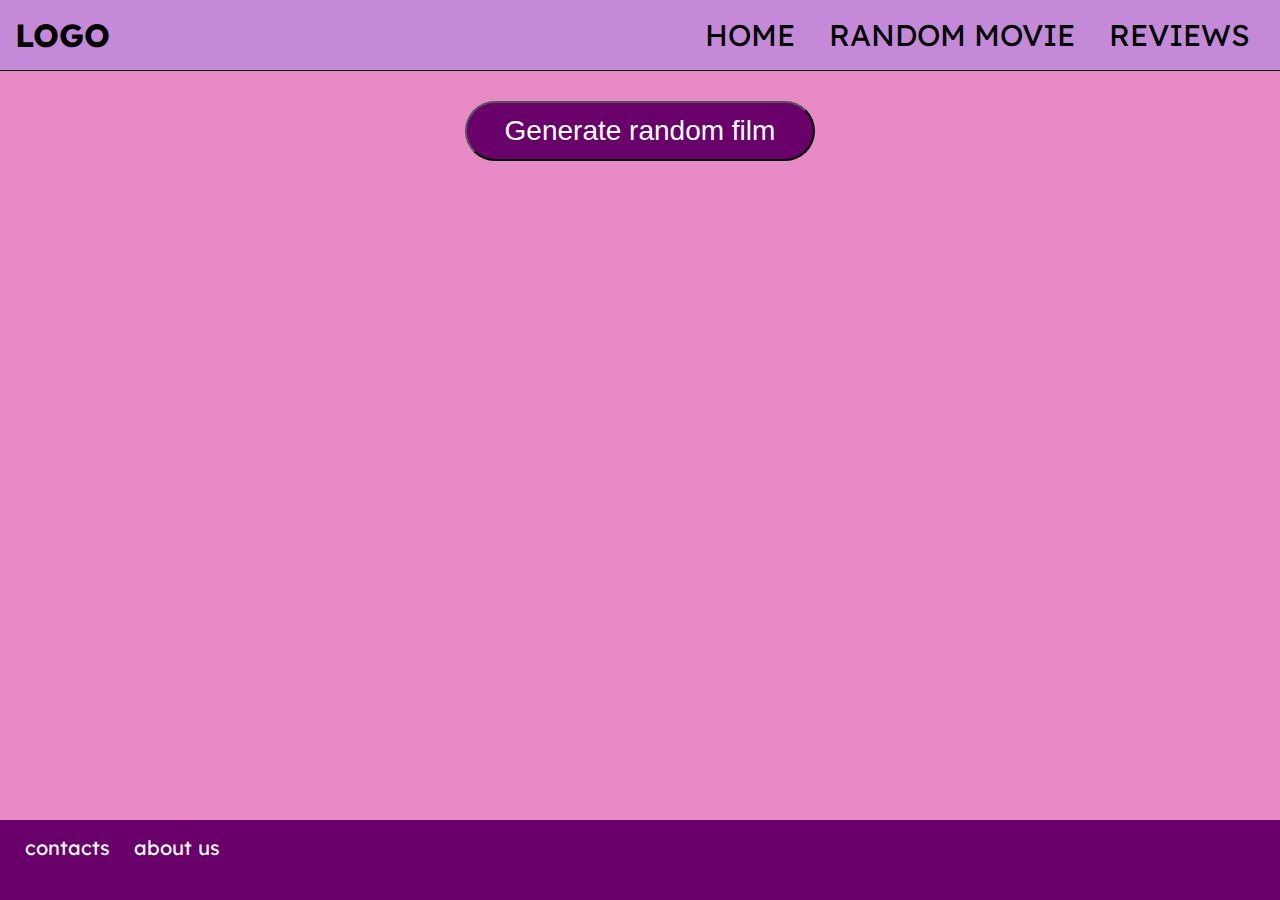
<file: random.html>
<!DOCTYPE html>
<html lang="en">
<head>
    <meta charset="UTF-8">
    <meta name="viewport" content="width=device-width, initial-scale=1.0">
    <title>Document</title>
    <link rel="stylesheet" href="css/random.css">
    <style>
        @import url('https://fonts.googleapis.com/css2?family=Lexend:wght@100..900&display=swap');
    </style>
</head>
<body>
<header>
    <div>
        <h1 class="logo">LOGO</h1>
    </div>
    <nav class="menu">
        <a href="index.html" class="menu-item">HOME</a>
        <a href="random.html" class="menu-item">RANDOM MOVIE</a>
        <a href="reviewPage.html" class="menu-item">REVIEWS</a>
        
    </nav>
</header>
<main>
    <button id="randomMovieBtn" >Generate random film</button>
    <section id="movieSection" class="movie-details"></section>
</main>
<footer>
    <div>
        <a href="#" class="contacts">contacts</a>
        <a href="#" class="contacts">about us</a>
    </div>
</footer>
<script src="js/random.js"></script>
</body>
</html>
</file>
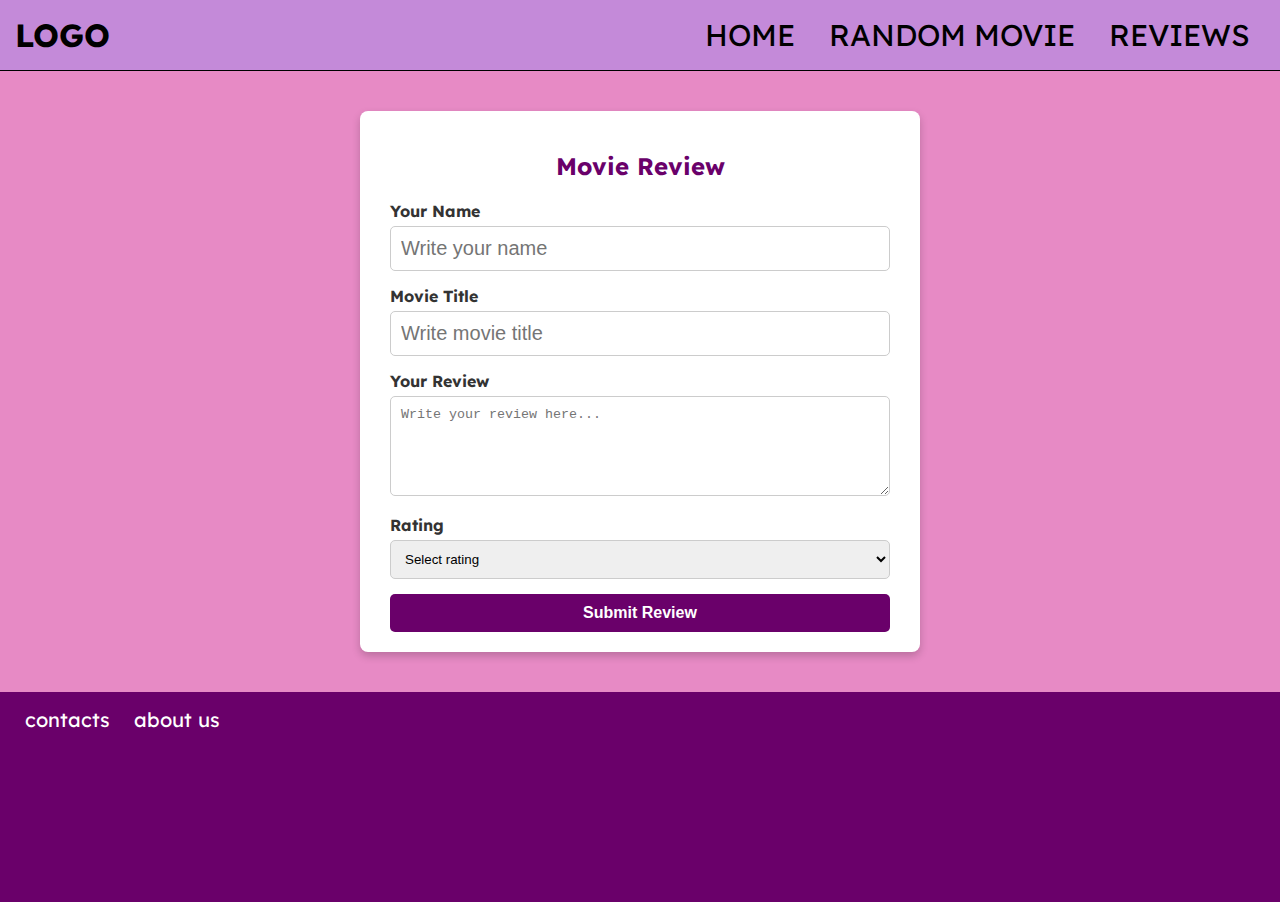
<file: reviewPage.html>
<!DOCTYPE html>
<html lang="en">
<head>
    <meta charset="UTF-8">
    <meta name="viewport" content="width=device-width, initial-scale=1.0">
    <title>Document</title>
    <link rel="stylesheet" href="css/reviewPage.css">
    <style>
        @import url('https://fonts.googleapis.com/css2?family=Lexend:wght@100..900&display=swap');
    </style>
</head>
<body>
    <header>
        <div>
            <h1 class="logo">LOGO</h1>
        </div>
        <nav class="menu">
            <a href="index.html" class="menu-item">HOME</a>
            <a href="random.html" class="menu-item">RANDOM MOVIE</a>
            <a href="reviewPage.html" class="menu-item">REVIEWS</a>
        </nav>
    </header>
    <main>
        <div class="form-container">
        <h2>Movie Review</h2>
        <form>
            <div class="form-group">
                <label for="name">Your Name</label>
                <input type="text" placeholder="Write your name" required>
            </div>
            <div class="form-group">
                <label for="title">Movie Title</label>
                <input type="text" placeholder="Write movie title" required>
            </div>
            <div class="form-group">
                <label for="review">Your Review</label>
                <textarea placeholder="Write your review here..." required></textarea>
            </div>
            <div class="form-group">
                <label for="rating">Rating</label>
                <select required>
                    <option value="" disabled selected>Select rating</option>
                    <option value="1">1</option>
                    <option value="2">2</option>
                    <option value="3">3</option>
                    <option value="4">4</option>
                    <option value="5">5</option>
                    <option value="5">6</option>
                    <option value="5">7</option>
                    <option value="5">8</option>
                    <option value="5">9</option>
                    <option value="5">10</option>
                </select>
            </div>
            <button type="submit" class="submit-btn">Submit Review</button>
        </form>
        </div>
    </main>
    <footer>
        <div>
            <a href="#" class="contacts">contacts</a>
            <a href="#" class="contacts">about us</a>
        </div>
    </footer>
    
</body>
</html>
</file>
<file: css/random.css>
body {
    font-family: "Lexend", sans-serif;
    background-color: #E78AC5;
    color: black;
    margin: 0;
    padding: 0;
}

header {
    background: rgba(172, 138, 231, 0.59);
    padding: 15px;
    display: flex;
    justify-content: space-between;
    align-items: center;
    border-bottom: 1px solid black;
}

.logo {
    margin: 0;
}

.menu-item {
    margin: 0 15px;
    text-decoration: none;
    color: black;
    font-weight: bold;
    font-weight: 400;
    font-size: 30px;
    line-height: 38px;
}

input{
    font-style: normal;
    font-size: 20px;
    color: rgba(0, 0, 0, 0.5);
    padding: 10px;
    width: 300px;
    border-radius: 5px;
    border: none;
}

.search-bar {
    display: flex;
    justify-content: center;
    margin-top: 10px;
    height: 45px;
    background: rgba(250, 242, 255, 0.5);
    opacity: 0.3;
}

.main {
    padding: 20px;
}


.movie-details {
    display: flex;
    flex-direction:column;
    margin-bottom: 40px;
    margin-top: 20px;
    justify-content: center;
    align-items: center;
}

.film-card{
    display: flex;
    flex-direction:row;
    width: 1300px;
    padding:10px;
    border: #6a006a solid 6px;
    border-radius: 8px;
    background-color: #E389D5;
    transition:0.3s;
}

.movie-poster {
    margin-left: 60px;
}

.movie-poster-img {
    width: 300px;
    height: 400px;
    background-color: #e0e0e0; 
    border: 2px solid black;
}

.movie-info {
    display: flex;
    flex-direction: column;
    margin-left: 20px;
}

.movie-title {
    font-size: 34px;
    margin-bottom: 10px;
}


.movie-stats {
    list-style: none;
    padding: 0;
    margin: 0;
    font-size: 20px;
}

.movie-overview-title {
    text-align: center;
    font-size: 28px;
    margin-top: 20px;
}

.movie-overview {
    margin-top: 10px;
    font-size: 20px;
}

footer {
    background-color: #6a006a;
    color: white;
    padding: 15px;
    text-align: center;
    display: flex;
    justify-content: space-between;
    height: 50px;
    margin: 0px;
    position:absolute ;
    bottom:0;
    left:0;
    right:0;
}

.contacts{
    color: white;
    text-decoration: none;
    margin: 0 10px;
    font-size:20px;
}

.contacts:hover{
    text-decoration: underline;
}

.menu-item:hover{
    text-decoration: underline;
}


#randomMovieBtn {
    display: block;
    margin: 30px auto;
    width: 350px;
    height: 60px;
    font-size: 28px;
    background-color: #6a006a;
    border-radius: 30px;
    transition: 0.3s;
    color:white;
}

#randomMovieBtn:hover {
    transform: scale(1.1);
}

.film-card:hover{
    transform: scale(1.1);
}
</file>
<file: css/reviewPage.css>
body {
    font-family: "Lexend", sans-serif;
    background-color: #E78AC5;
    color: black;
    margin: 0;
    padding: 0;
}

header {
    background: rgba(172, 138, 231, 0.59);
    padding: 15px;
    display: flex;
    justify-content: space-between;
    align-items: center;
    border-bottom: 1px solid black;
}

.logo {
    margin: 0;
}

.menu-item {
    margin: 0 15px;
    text-decoration: none;
    color: black;
    font-weight: bold;
    font-weight: 400;
    font-size: 30px;
    line-height: 38px;
}

input{
    font-style: normal;
    font-size: 20px;
    color: rgba(0, 0, 0, 0.5);
    padding: 10px;
    width: 300px;
    border-radius: 5px;
    border: none;
}

.search-bar {
    display: flex;
    justify-content: center;
    margin-top: 10px;
    height: 45px;
    background: rgba(250, 242, 255, 0.5);
    opacity: 0.3;
}

.main{
    padding: 20px;
    display: flex;
    justify-content: center;
    align-items: center;
}

.form-container {
    margin: 0 auto;
    margin-top: 40px;
    margin-bottom: 40px;
    background-color: #ffffff;
    padding: 20px 30px;
    width: 100%;
    max-width: 500px;
    box-shadow: 0 4px 8px rgba(0, 0, 0, 0.2);
    border-radius: 8px;
}

.form-container h2 {
    text-align: center;
    color: #6a006a;
    margin-bottom: 20px;
}

.form-group {
    margin-bottom: 15px;
}

.form-group label {
    display: block;
    font-weight: bold;
    margin-bottom: 5px;
    color: #333;
}

.form-group input,
.form-group textarea,
.form-group select {
    width: 100%;
    padding: 10px;
    border: 1px solid #ccc;
    border-radius: 5px;
    box-sizing: border-box;
}

.form-group textarea {
    resize: vertical;
    height: 100px;
}

.submit-btn {
    width: 100%;
    padding: 10px;
    background-color: #6a006a;
    color: white;
    border: none;
    border-radius: 5px;
    font-size: 16px;
    font-weight: bold;
    cursor: pointer;
    transition: background-color 0.3s;
}

.submit-btn:hover {
    background-color: #4e004e;
}

footer {
    background-color: #6a006a;
    color: white;
    padding: 15px;
    text-align: center;
    display: flex;
    justify-content: space-between;
    height: 180px;
    
}

.contacts{
    color: white;
    text-decoration: none;
    margin: 0 10px;
    font-size:20px;
}

.contacts:hover{
    text-decoration: underline;
}

.menu-item:hover{
    text-decoration: underline;
}
</file>
